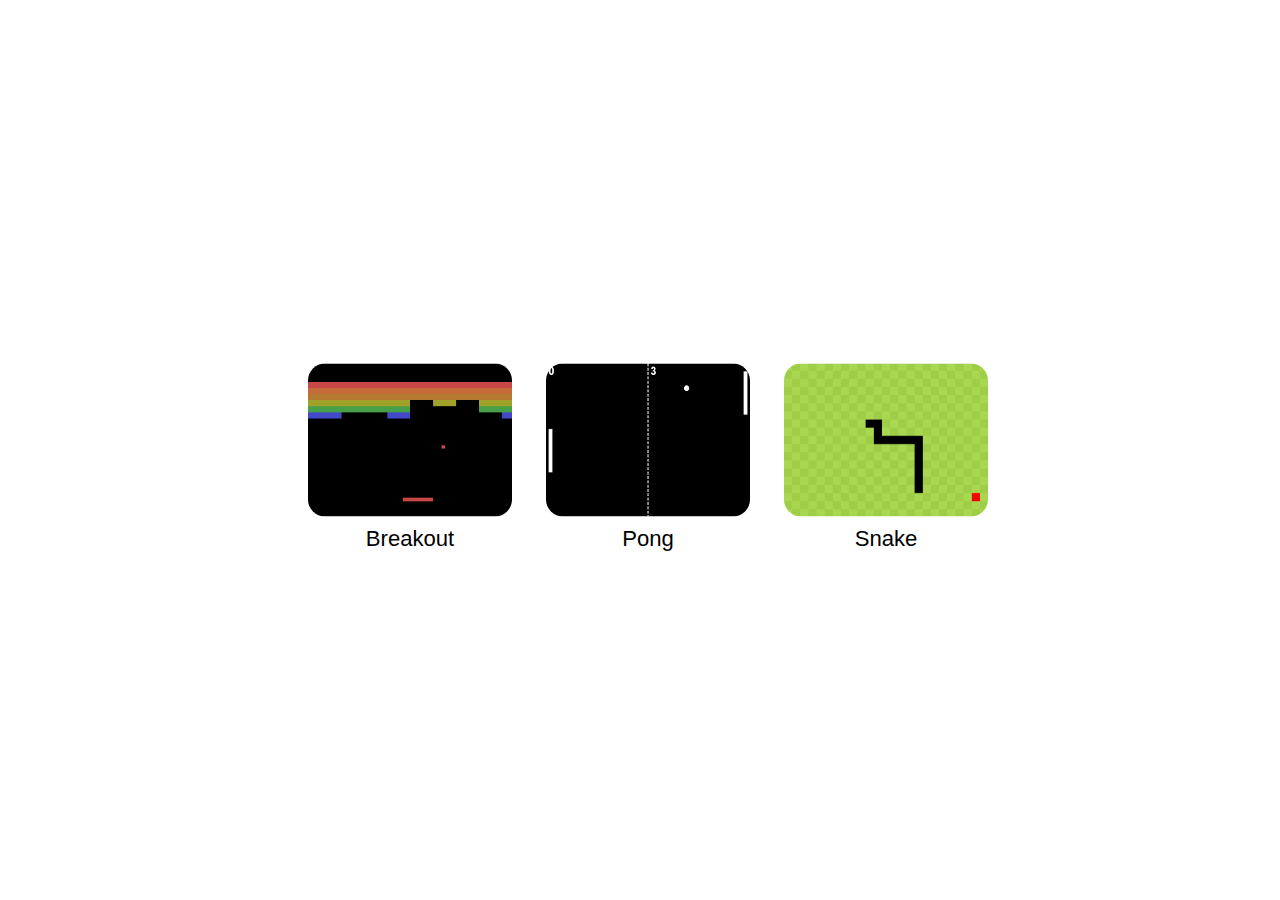
<file: index.html>
<!DOCTYPE html>
<html lang="en">
    <head>
        <meta charset="UTF-8">
        <title>Arcade</title>
        <link rel="stylesheet" href="assets/styles/main.css">
    </head>
    <body>
        <section class="button-container">
            <div class="button"><a href="breakout/">
                <img src="assets/img/breakout-cover.png">
                <p>Breakout</p>
            </a></div>
            <div class="button"><a href="pong/">
                <img src="assets/img/pong-cover.png">
                <p>Pong</p>
            </a></div>
            <div class="button"><a href="snake/">
                <img src="assets/img/snake-cover.png">
                <p>Snake</p>
            </a></div>
        </section>
    </body>
</html>
</file>
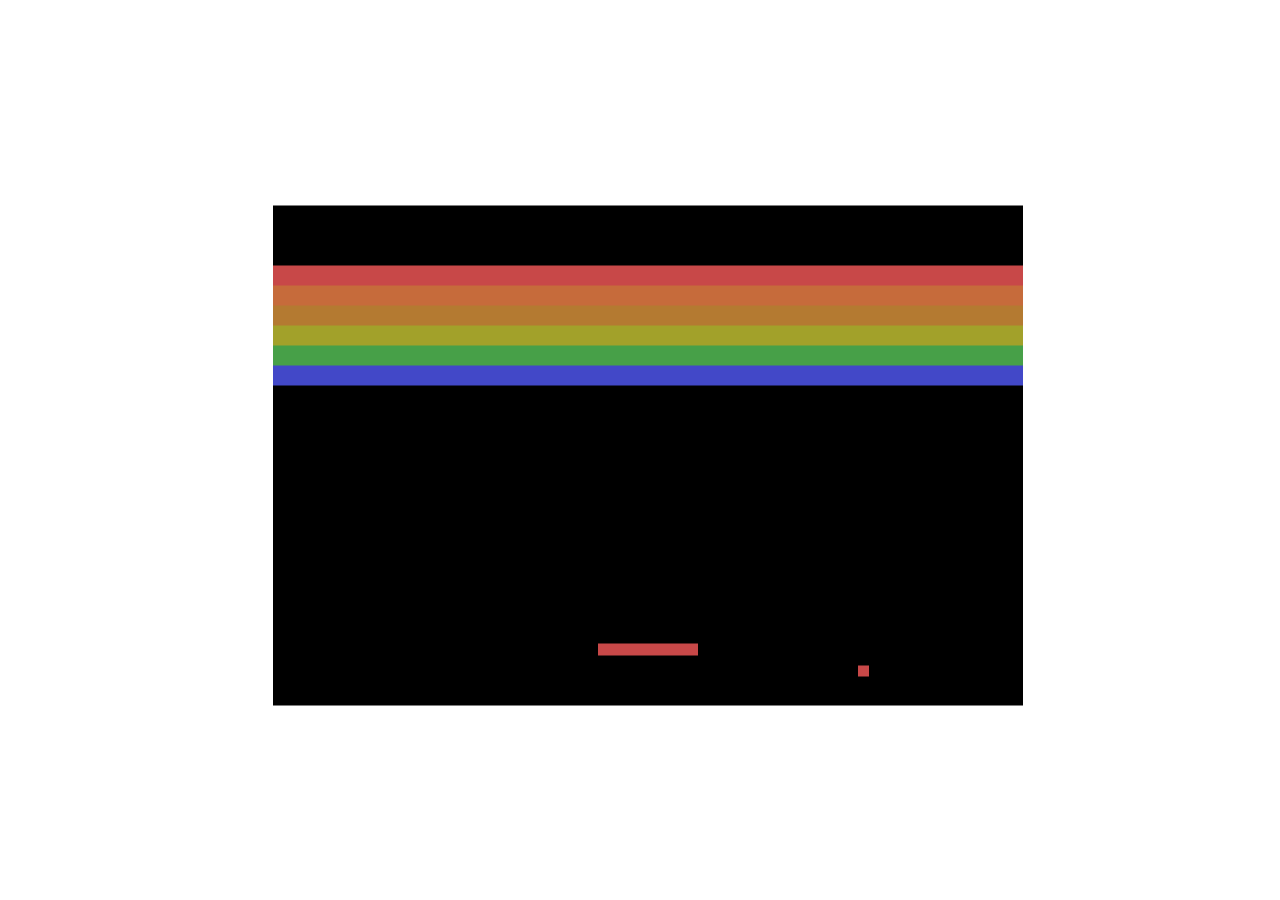
<file: breakout/index.html>
<!DOCTYPE html>
<html>
    <head>
        <title>Breakout</title>
        <link rel="stylesheet" href="../assets/styles/main.css">
    </head>
    <body>
        <canvas width="750" height="500"></canvas>
        <script src="breakout.js"></script>
        <script src="../assets/scripts/compat-check.js"></script>
    </body>
</html>
</file>
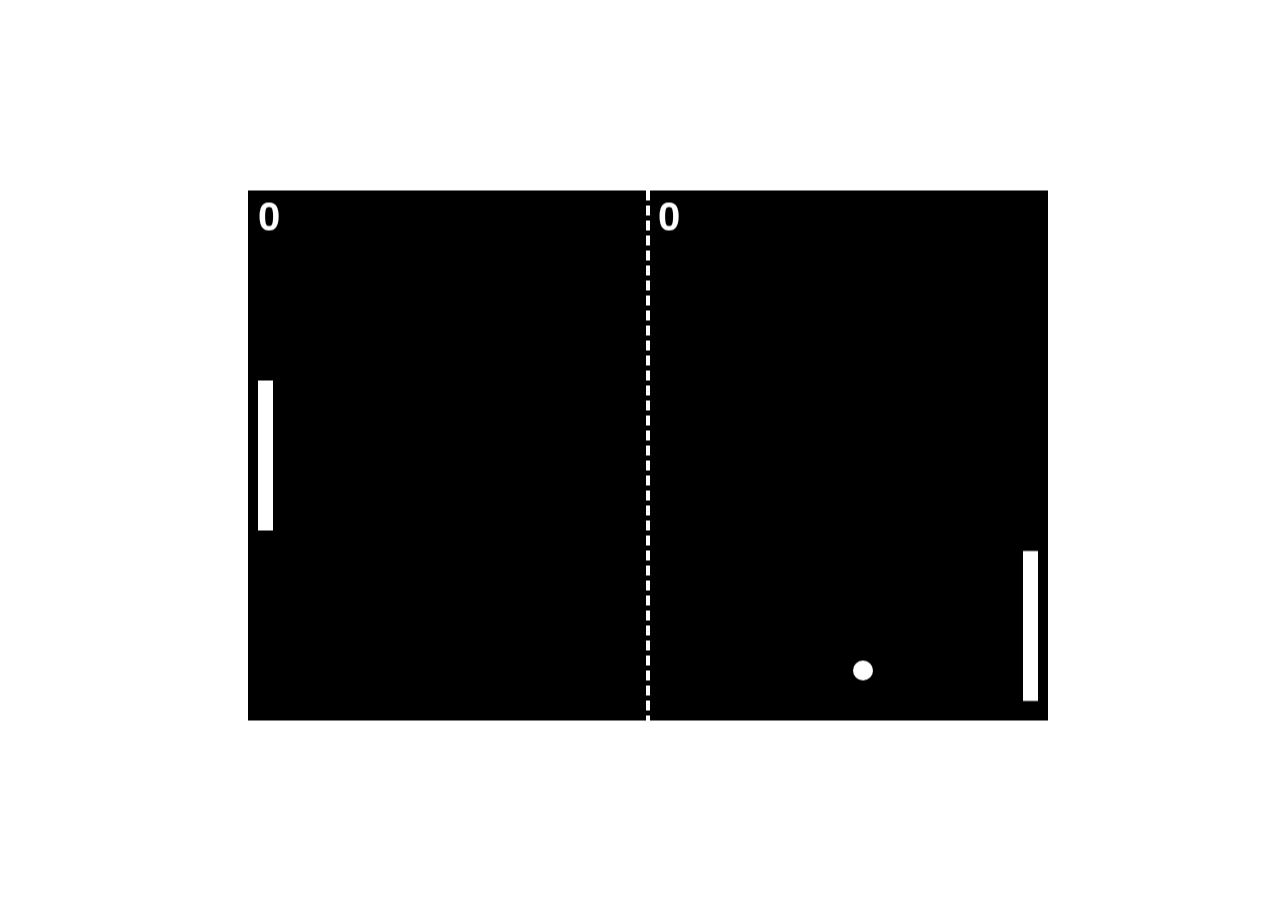
<file: pong/index.html>
<!DOCTYPE html>
<html lang="en">
    <head>
        <meta charset="UTF-8">
        <title>Pong</title>
        <link rel="stylesheet" href="../assets/styles/main.css">
    </head>
    <body>
        <canvas width="800" height="530"></canvas>
        <script src="pong.js"></script>
        <script src="../assets/scripts/compat-check.js"></script>
    </body>
</html>
</file>
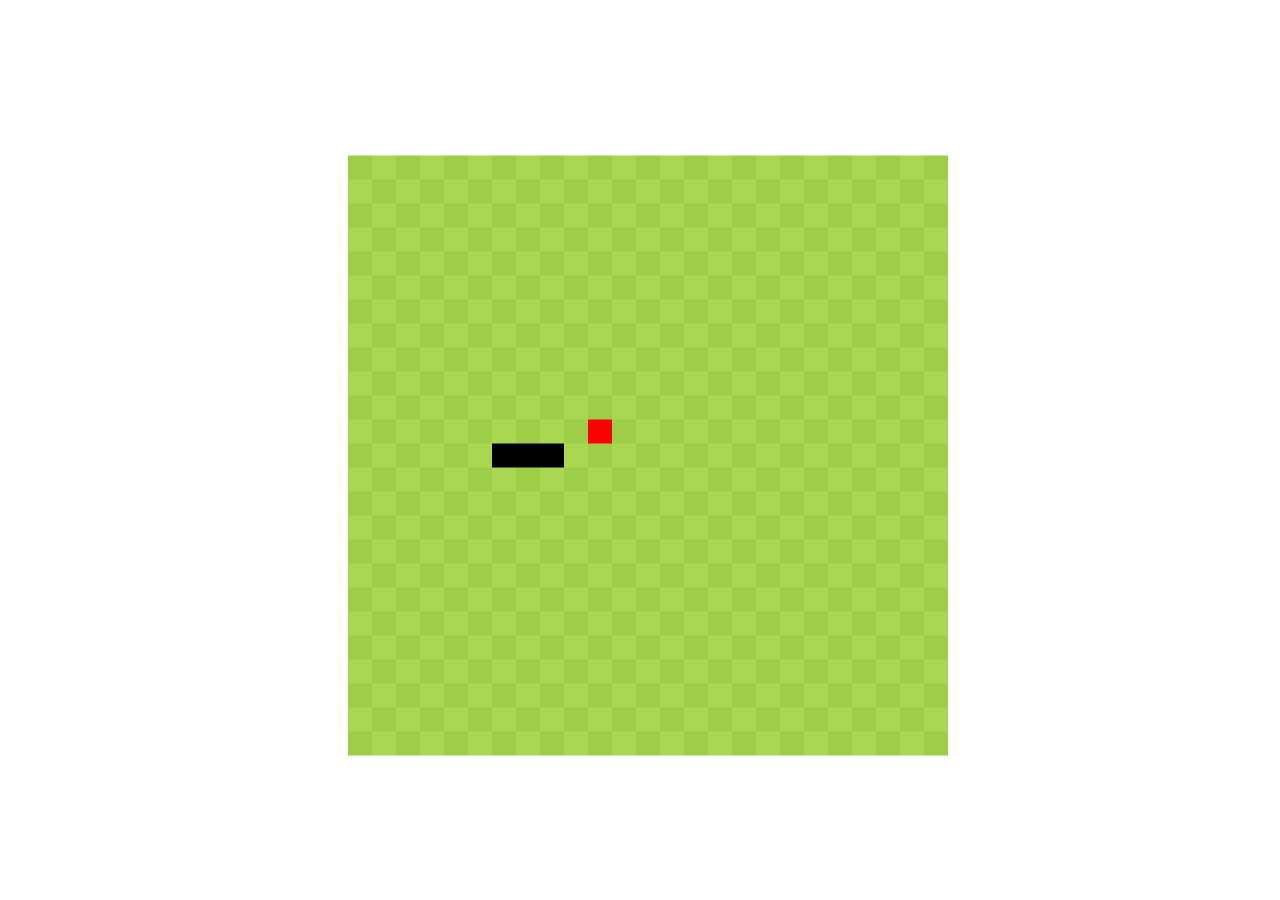
<file: snake/index.html>
<!DOCTYPE html>
<html>
    <head>
        <title>Snake</title>
        <link rel="stylesheet" href="../assets/styles/main.css">
    </head>
    <body>
        <canvas width="600"></canvas>
        <script src="snake.js"></script>
        <script src="../assets/scripts/compat-check.js"></script>
    </body>
</html>
</file>
<file: assets/styles/main.css>
html {
    font-size: 17px;
    font-family:
        -apple-system,
        BlinkMacSystemFont,
        'Segoe UI',
        Roboto,
        Oxygen,
        Ubuntu,
        Cantarell,
        'Open Sans',
        'Helvetica Neue',
        sans-serif;
}

body {
    position: absolute;
    top: 50%;
    left: 50%;
    transform: translate(-50%, -50%);
}

.button-container {
    display: flex;
}

.button {
    padding: 0 1rem;
}

.button a {
    text-decoration: none;
}

.button a * {
    max-width: 12rem;
}

.button a img {
    width: 12rem;
    height: 9rem;
    border-radius: 1rem;
    transition: transform 200ms ease-out, border-radius 200ms ease-out;
}

.button:hover img {
    transform: scale(1.1);
    border-radius: 0.5rem;
}

.button a p {
    margin: 0;
    padding-top: 0.3rem;
    font-size: 1.3rem;
    text-align: center;
    color: black;
}
</file>
